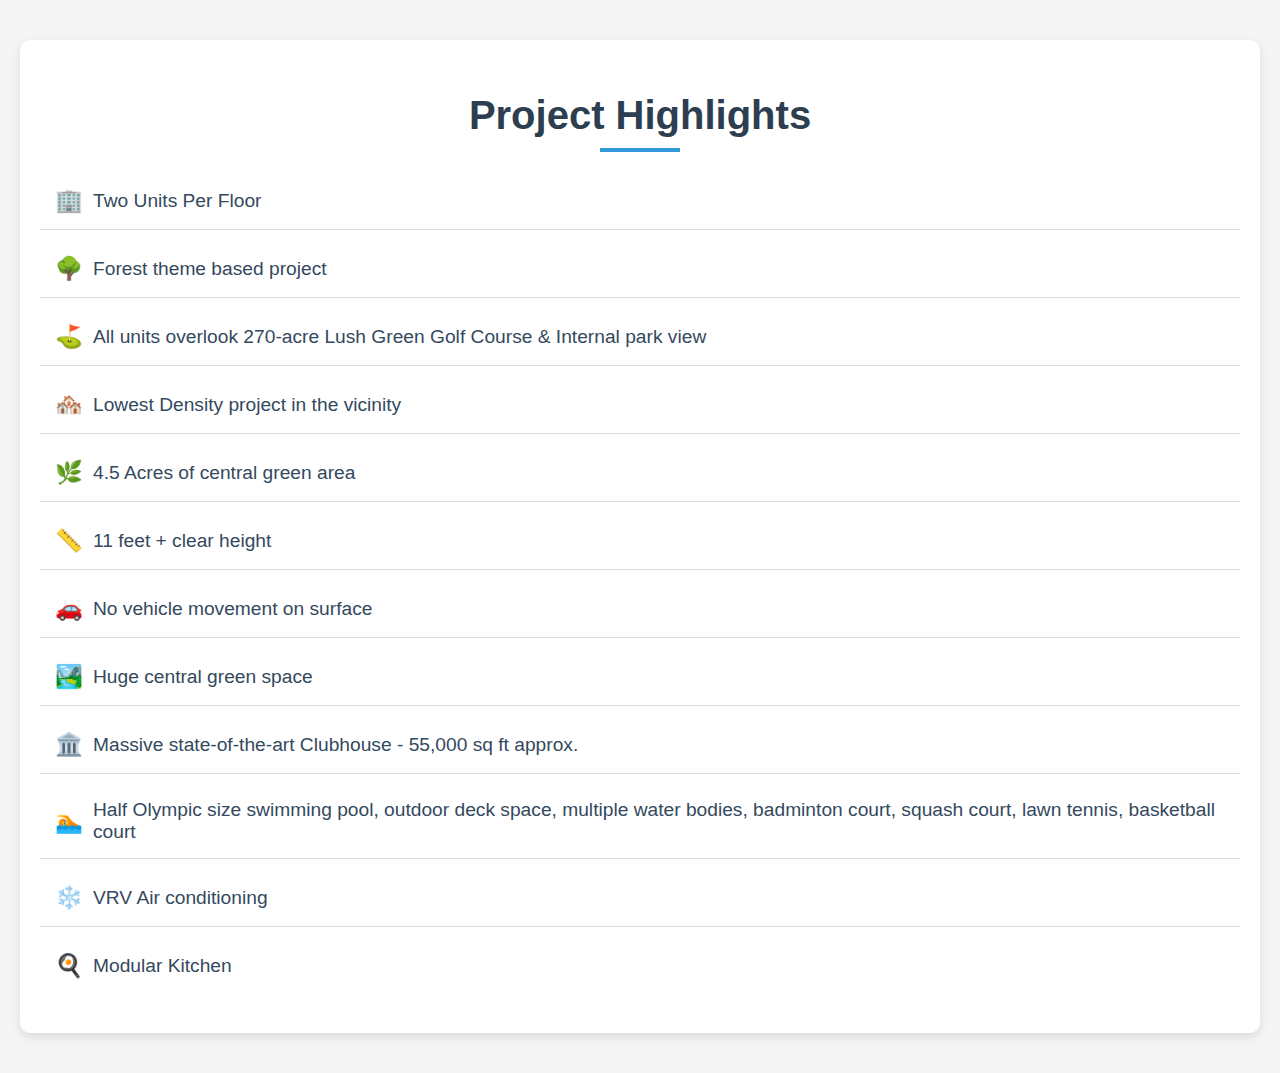
<file: test.html>
<!DOCTYPE html>
<html lang="en">
<head>
  <meta charset="UTF-8">
  <meta name="viewport" content="width=device-width, initial-scale=1.0">
  <title>Project Highlights</title>
  <style>
    body {
      margin: 0;
      padding: 0;
      font-family: 'Arial', sans-serif;
      background-color: #f4f4f4;
      color: #333;
    }

    .highlights-section {
      max-width: 1200px;
      margin: 40px auto;
      padding: 20px;
      background-color: #fff;
      box-shadow: 0 4px 8px rgba(0, 0, 0, 0.1);
      border-radius: 10px;
    }

    .highlights-title {
      text-align: center;
      font-size: 2.5rem;
      font-weight: bold;
      color: #2c3e50;
      margin-bottom: 20px;
      position: relative;
    }

    .highlights-title::after {
      content: "";
      width: 80px;
      height: 4px;
      background-color: #3498db;
      display: block;
      margin: 10px auto 0;
    }

    .highlight-list {
      list-style-type: none;
      padding: 0;
      font-size: 1.2rem;
    }

    .highlight-item {
      padding: 15px;
      margin-bottom: 10px;
      display: flex;
      align-items: center;
      border-bottom: 1px solid #ddd;
      font-weight: 500;
      color: #34495e;
    }

    .highlight-item:last-child {
      border-bottom: none;
    }

    .highlight-item span {
      margin-right: 10px;
    }

    .icon {
      margin-right: 10px;
      font-size: 1.4rem;
      color: #27ae60;
    }

    /* Responsive Design */
    @media (max-width: 768px) {
      .highlights-title {
        font-size: 2rem;
      }

      .highlight-item {
        font-size: 1rem;
      }
    }

  </style>
</head>
<body>

  <section class="highlights-section">
    <h2 class="highlights-title">Project Highlights</h2>
    <ul class="highlight-list">
      <li class="highlight-item">
        <span class="icon">🏢</span> Two Units Per Floor
      </li>
      <li class="highlight-item">
        <span class="icon">🌳</span> Forest theme based project
      </li>
      <li class="highlight-item">
        <span class="icon">⛳</span> All units overlook 270-acre Lush Green Golf Course & Internal park view
      </li>
      <li class="highlight-item">
        <span class="icon">🏘️</span> Lowest Density project in the vicinity
      </li>
      <li class="highlight-item">
        <span class="icon">🌿</span> 4.5 Acres of central green area
      </li>
      <li class="highlight-item">
        <span class="icon">📏</span> 11 feet + clear height
      </li>
      <li class="highlight-item">
        <span class="icon">🚗</span> No vehicle movement on surface
      </li>
      <li class="highlight-item">
        <span class="icon">🏞️</span> Huge central green space
      </li>
      <li class="highlight-item">
        <span class="icon">🏛️</span> Massive state-of-the-art Clubhouse - 55,000 sq ft approx.
      </li>
      <li class="highlight-item">
        <span class="icon">🏊</span> Half Olympic size swimming pool, outdoor deck space, multiple water bodies, badminton court, squash court, lawn tennis, basketball court
      </li>
      <li class="highlight-item">
        <span class="icon">❄️</span> VRV Air conditioning
      </li>
      <li class="highlight-item">
        <span class="icon">🍳</span> Modular Kitchen
      </li>
    </ul>
  </section>

</body>
</html>
</file>
